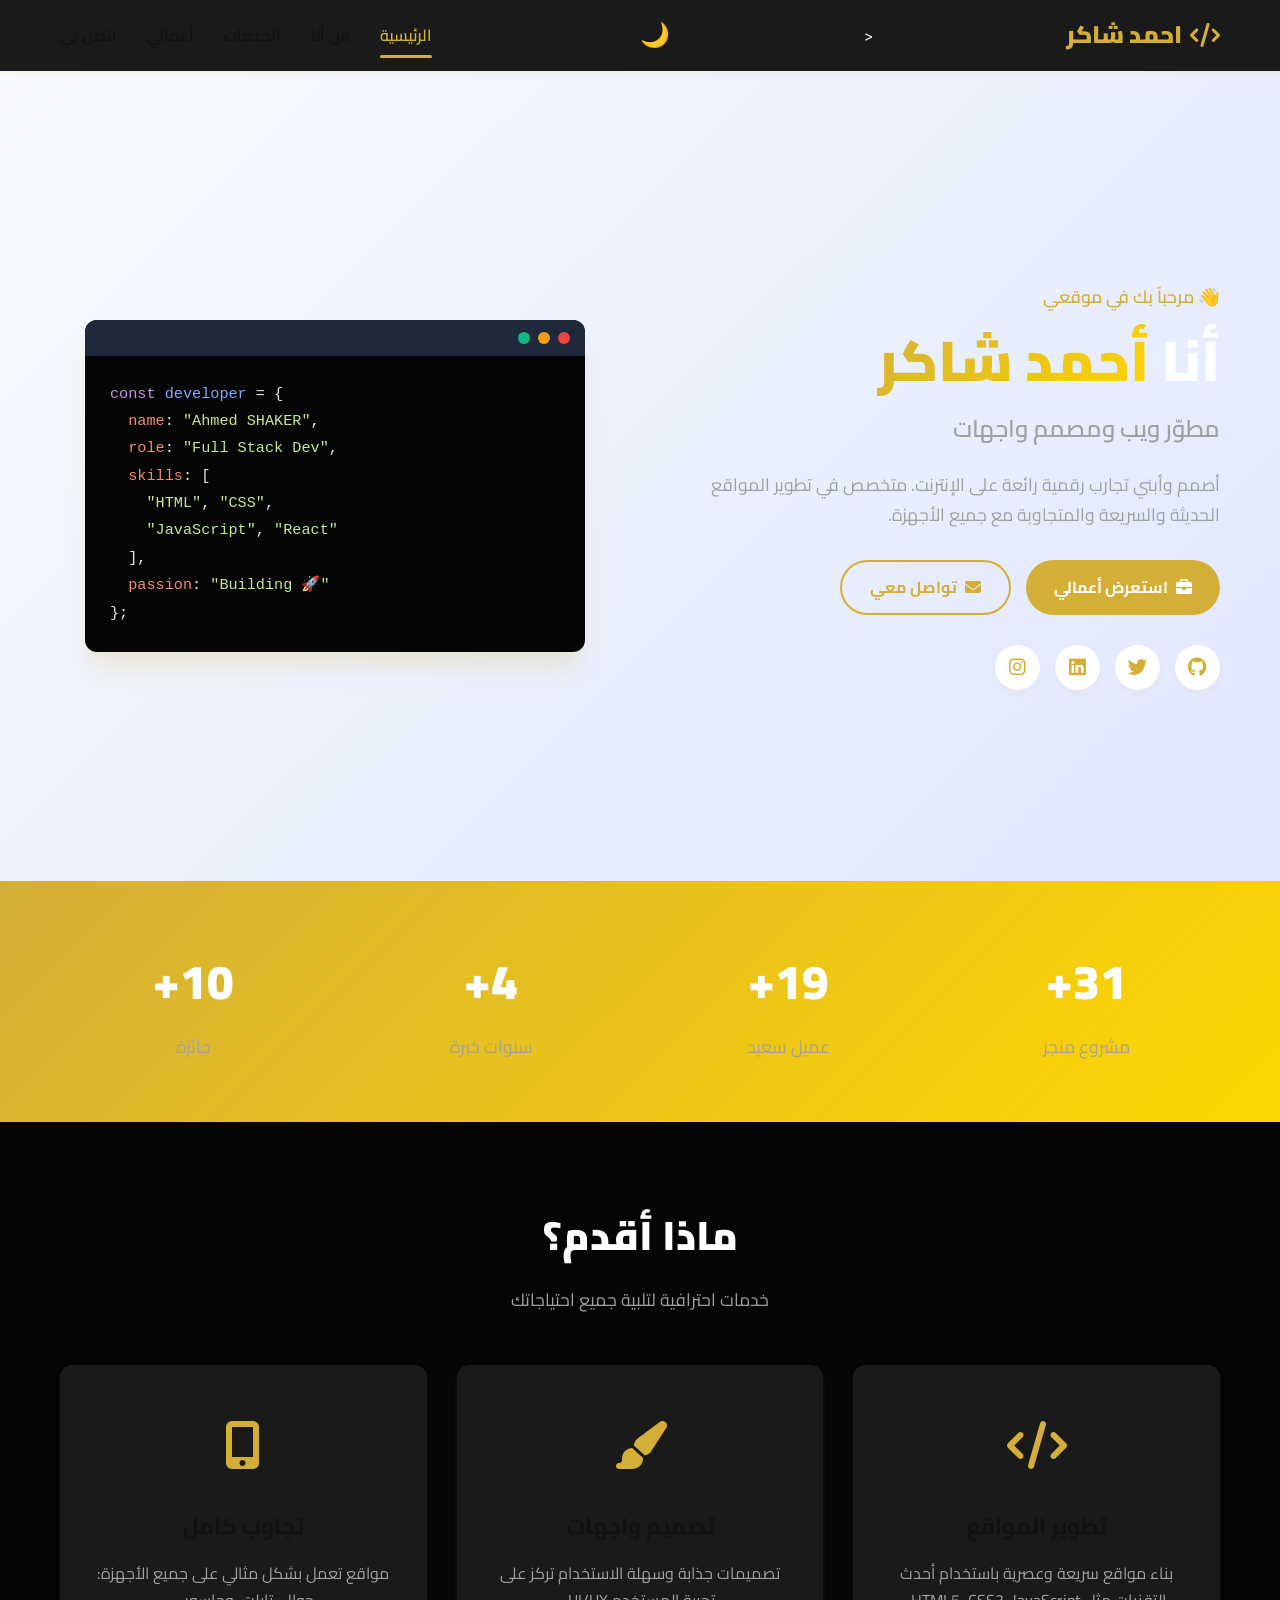
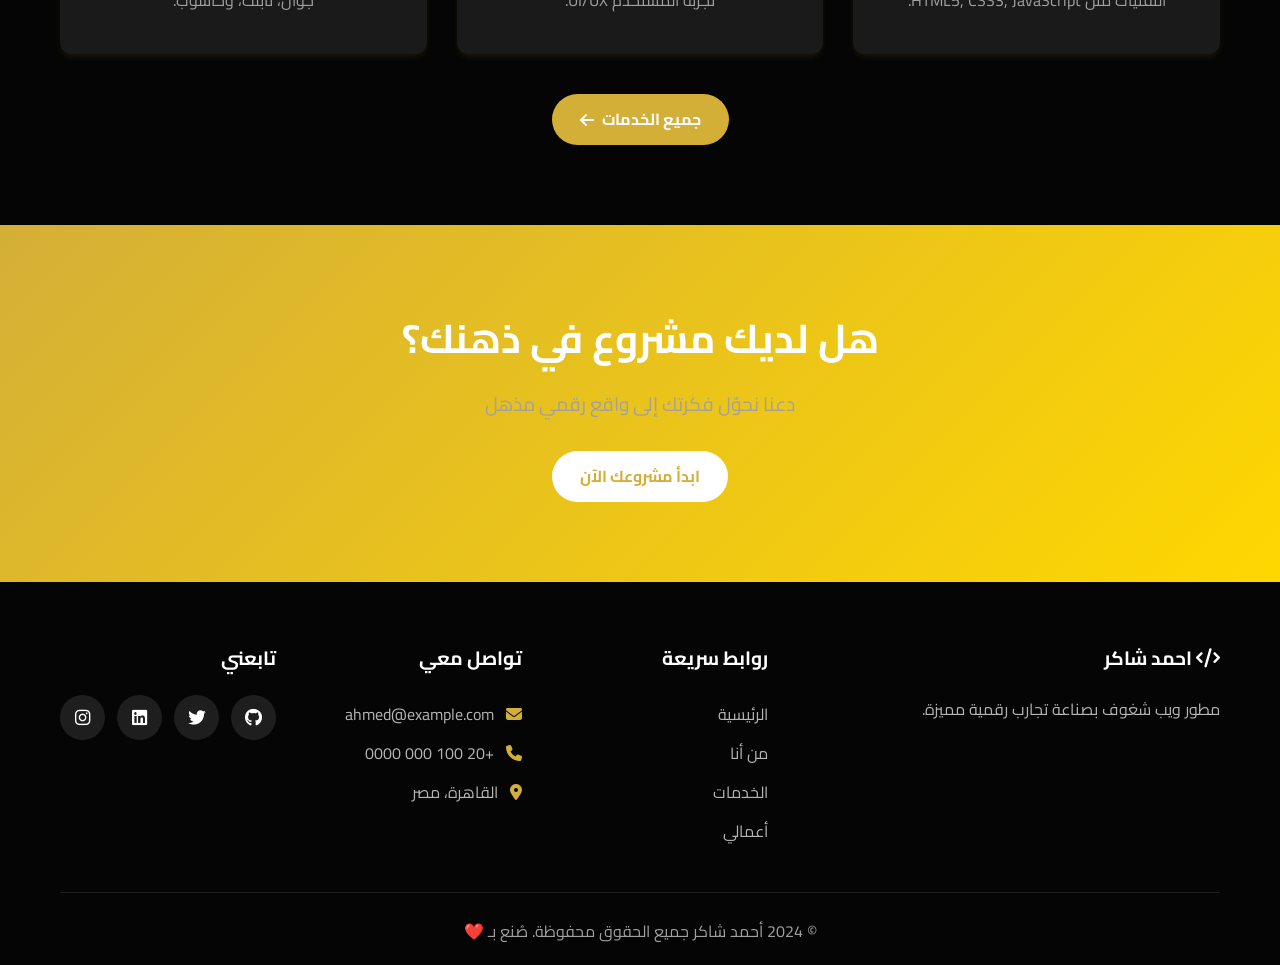
<file: index.html>
<!DOCTYPE html>
<html lang="ar" dir="rtl">
<head>
    <meta charset="UTF-8">
    <meta name="viewport" content="width=device-width, initial-scale=1.0">
    <meta name="description" content="موقع احمد شاكر - مطور ويب محترف">
    <title>أحمد شاكر| مطور ويب</title>
    <link rel="stylesheet" href="css/style.css">
    <link href="https://fonts.googleapis.com/css2?family=Cairo:wght@400;600;700;900&display=swap" rel="stylesheet">
    <link rel="stylesheet" href="https://cdnjs.cloudflare.com/ajax/libs/font-awesome/6.4.0/css/all.min.css">
</head>
<body>

    <!-- شريط التنقل -->
    <nav class="navbar">
        <div class="container">
            <a href="index.html" class="logo">
                <i class="fas fa-code"></i> احمد شاكر
            </a>
            <<button id="theme-toggle" class="theme-toggle" style="background:none; border:none; font-size:1.5rem; cursor:pointer; color:var(--primary); margin-left:15px;">
    🌙
</button>
            <ul class="nav-links">
                <li><a href="index.html" class="active">الرئيسية</a></li>
                <li><a href="about.html">من أنا</a></li>
                <li><a href="services.html">الخدمات</a></li>
                <li><a href="portfolio.html">أعمالي</a></li>
                <li><a href="contact.html">اتصل بي</a></li>
            </ul>
        </div>
    </nav>

    <!-- قسم البطل -->
    <section class="hero">
        <div class="container">
            <div class="hero-content">
                <p class="hero-greeting">👋 مرحباً بك في موقعي</p>
                <h1>أنا <span class="highlight">أحمد شاكر </span></h1>
                <h2 class="hero-subtitle">مطوّر ويب ومصمم واجهات</h2>
                <p class="hero-description">
                    أصمم وأبني تجارب رقمية رائعة على الإنترنت. 
                    متخصص في تطوير المواقع الحديثة والسريعة والمتجاوبة مع جميع الأجهزة.
                </p>
                <div class="hero-buttons">
                    <a href="portfolio.html" class="btn btn-primary">
                        <i class="fas fa-briefcase"></i> استعرض أعمالي
                    </a>
                    <a href="contact.html" class="btn btn-outline">
                        <i class="fas fa-envelope"></i> تواصل معي
                    </a>
                </div>
                <div class="hero-social">
                    <a href="#" title="GitHub"><i class="fab fa-github"></i></a>
                    <a href="#" title="Twitter"><i class="fab fa-twitter"></i></a>
                    <a href="#" title="LinkedIn"><i class="fab fa-linkedin"></i></a>
                    <a href="#" title="Instagram"><i class="fab fa-instagram"></i></a>
                </div>
            </div>
            <div class="hero-image">
                <div class="code-window">
                    <div class="window-header">
                        <span class="dot red"></span>
                        <span class="dot yellow"></span>
                        <span class="dot green"></span>
                    </div>
                    <pre class="code-content"><code><span class="keyword">const</span> <span class="variable">developer</span> = {
  <span class="property">name</span>: <span class="string">"Ahmed SHAKER"</span>,
  <span class="property">role</span>: <span class="string">"Full Stack Dev"</span>,
  <span class="property">skills</span>: [
    <span class="string">"HTML"</span>, <span class="string">"CSS"</span>,
    <span class="string">"JavaScript"</span>, <span class="string">"React"</span>
  ],
  <span class="property">passion</span>: <span class="string">"Building 🚀"</span>
};</code></pre>
                </div>
            </div>
        </div>
    </section>

    <!-- قسم الإحصائيات -->
    <section class="stats">
        <div class="container">
            <div class="stat-item">
                <h3 data-count="50">0</h3>
                <p>مشروع منجز</p>
            </div>
            <div class="stat-item">
                <h3 data-count="30">0</h3>
                <p>عميل سعيد</p>
            </div>
            <div class="stat-item">
                <h3 data-count="5">0</h3>
                <p>سنوات خبرة</p>
            </div>
            <div class="stat-item">
                <h3 data-count="15">0</h3>
                <p>جائزة</p>
            </div>
        </div>
    </section>

    <!-- قسم الخدمات المختصرة -->
    <section class="section">
        <div class="container">
            <h2 class="section-title">ماذا أقدم؟</h2>
            <p class="section-subtitle">خدمات احترافية لتلبية جميع احتياجاتك</p>
            
            <div class="grid">
                <div class="card">
                    <div class="card-icon"><i class="fas fa-code"></i></div>
                    <h3>تطوير المواقع</h3>
                    <p>بناء مواقع سريعة وعصرية باستخدام أحدث التقنيات مثل HTML5, CSS3, JavaScript.</p>
                </div>
                <div class="card">
                    <div class="card-icon"><i class="fas fa-paint-brush"></i></div>
                    <h3>تصميم واجهات</h3>
                    <p>تصميمات جذابة وسهلة الاستخدام تركز على تجربة المستخدم UI/UX.</p>
                </div>
                <div class="card">
                    <div class="card-icon"><i class="fas fa-mobile-alt"></i></div>
                    <h3>تجاوب كامل</h3>
                    <p>مواقع تعمل بشكل مثالي على جميع الأجهزة: جوال، تابلت، وحاسوب.</p>
                </div>
            </div>
            
            <div class="center">
                <a href="services.html" class="btn btn-primary">جميع الخدمات <i class="fas fa-arrow-left"></i></a>
            </div>
        </div>
    </section>

    <!-- قسم دعوة للعمل -->
    <section class="cta">
        <div class="container">
            <h2>هل لديك مشروع في ذهنك؟</h2>
            <p>دعنا نحوّل فكرتك إلى واقع رقمي مذهل</p>
            <a href="contact.html" class="btn btn-light">ابدأ مشروعك الآن</a>
        </div>
    </section>

    <!-- تذييل -->
    <footer class="footer">
        <div class="container">
            <div class="footer-grid">
                <div class="footer-col">
                    <h3><i class="fas fa-code"></i> احمد شاكر </h3>
                    <p>مطور ويب شغوف بصناعة تجارب رقمية مميزة.</p>
                </div>
                <div class="footer-col">
                    <h3>روابط سريعة</h3>
                    <ul>
                        <li><a href="index.html">الرئيسية</a></li>
                        <li><a href="about.html">من أنا</a></li>
                        <li><a href="services.html">الخدمات</a></li>
                        <li><a href="portfolio.html">أعمالي</a></li>
                    </ul>
                </div>
                <div class="footer-col">
                    <h3>تواصل معي</h3>
                    <ul>
                        <li><i class="fas fa-envelope"></i> ahmed@example.com</li>
                        <li><i class="fas fa-phone"></i> +20 100 000 0000</li>
                        <li><i class="fas fa-map-marker-alt"></i> القاهرة، مصر</li>
                    </ul>
                </div>
                <div class="footer-col">
                    <h3>تابعني</h3>
                    <div class="social-links">
                        <a href="#"><i class="fab fa-github"></i></a>
                        <a href="#"><i class="fab fa-twitter"></i></a>
                        <a href="#"><i class="fab fa-linkedin"></i></a>
                        <a href="#"><i class="fab fa-instagram"></i></a>
                    </div>
                </div>
            </div>
            <div class="footer-bottom">
                <p>© 2024 أحمد شاكر  جميع الحقوق محفوظة. صُنع بـ ❤️</p>
            </div>
        </div>
    </footer>

    <button class="back-to-top" aria-label="عودة للأعلى">
        <i class="fas fa-arrow-up"></i>
    </button>

    <script src="js/script.js"></script>
</body>
</html>
</file>
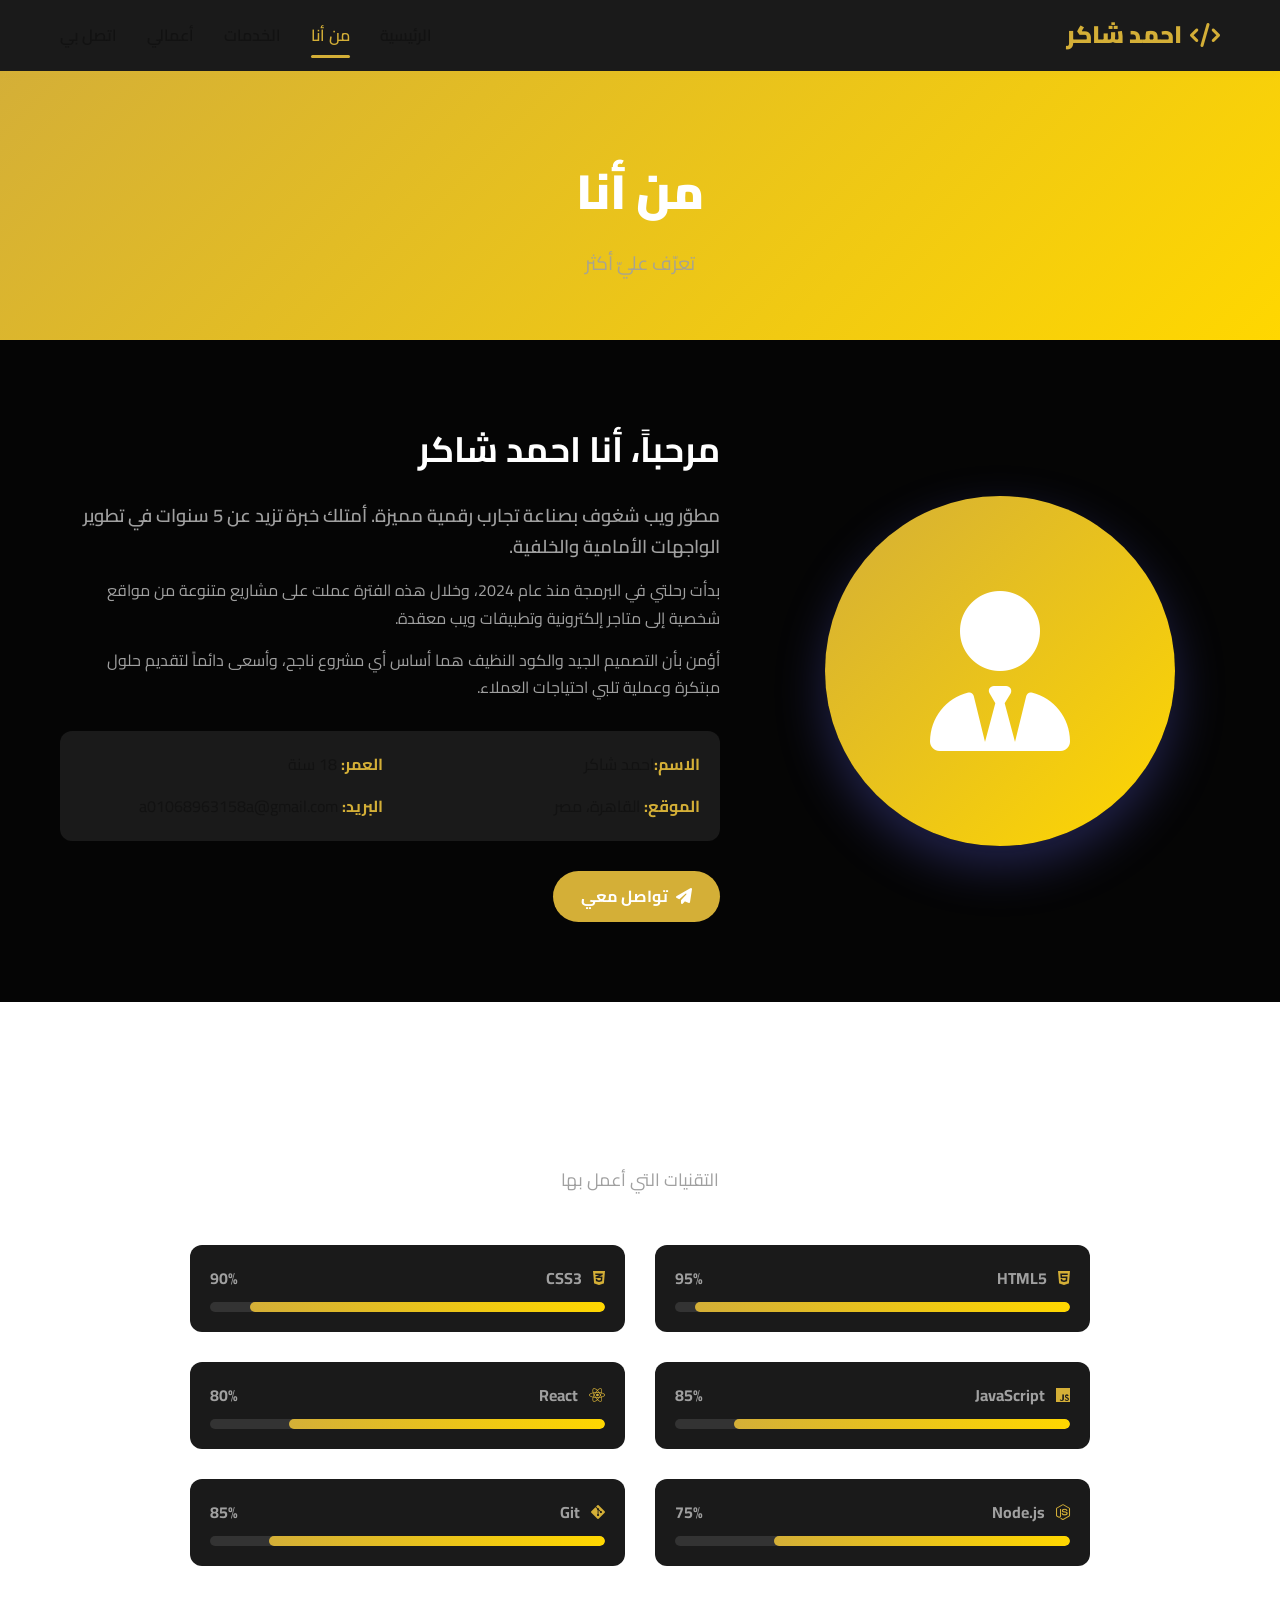
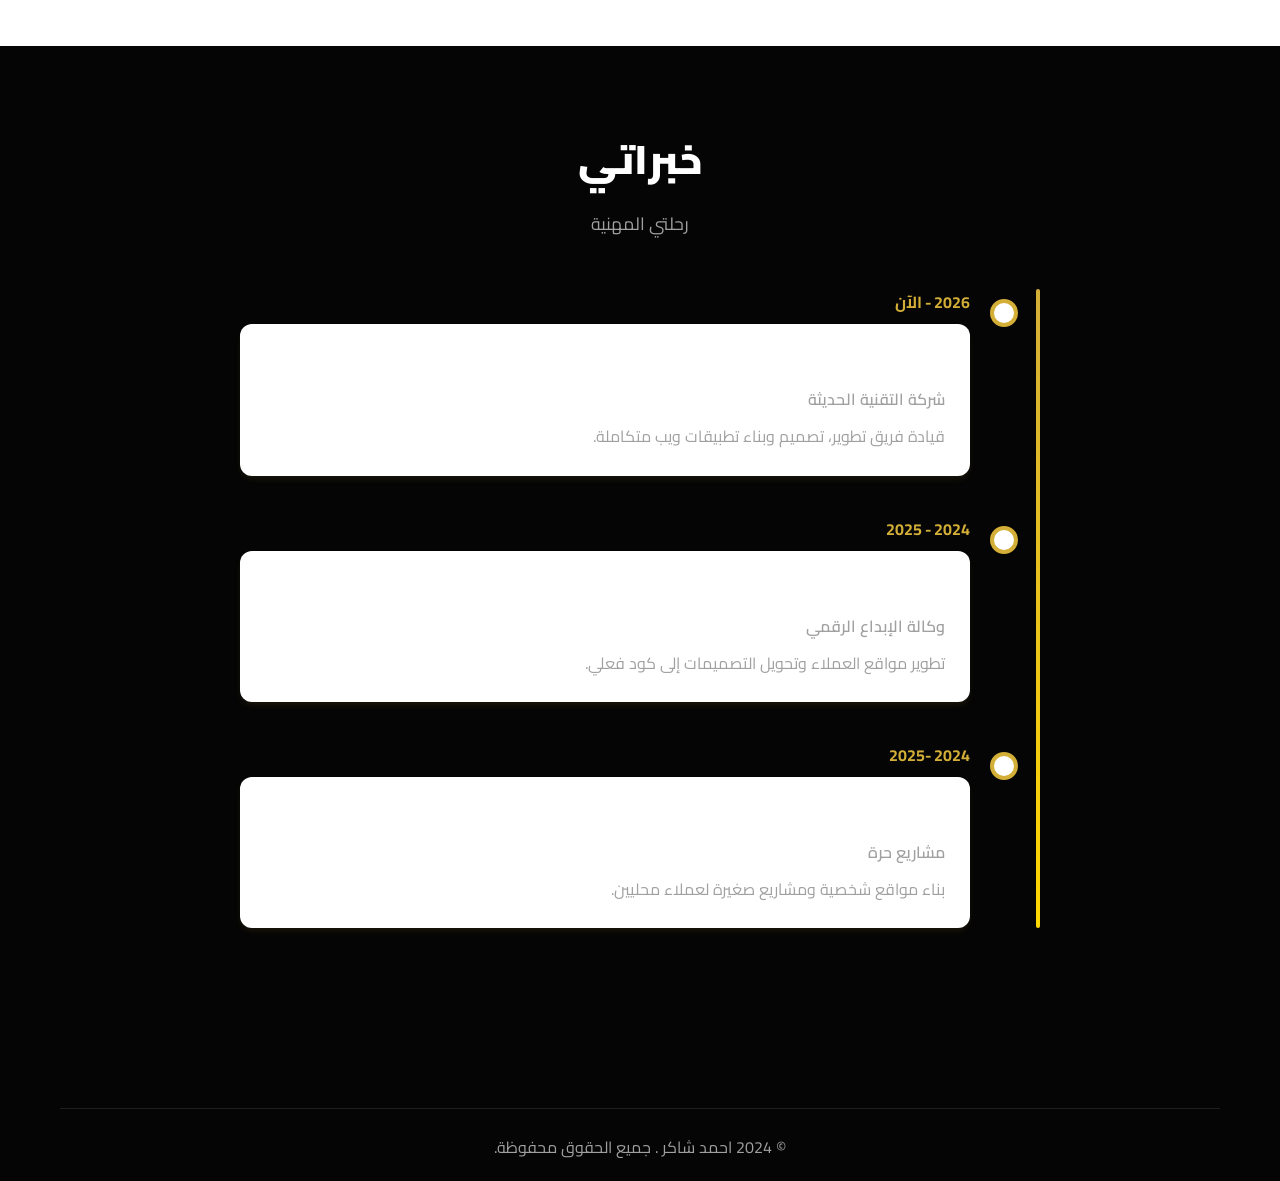
<file: about.html>
<!DOCTYPE html>
<html lang="ar" dir="rtl">
<head>
    <meta charset="UTF-8">
    <meta name="viewport" content="width=device-width, initial-scale=1.0">
    <title>من أنا | احمد شاكر </title>
    <link rel="stylesheet" href="css/style.css">
    <link href="https://fonts.googleapis.com/css2?family=Cairo:wght@400;600;700;900&display=swap" rel="stylesheet">
    <link rel="stylesheet" href="https://cdnjs.cloudflare.com/ajax/libs/font-awesome/6.4.0/css/all.min.css">
</head>
<body>

    <nav class="navbar">
        <div class="container">
            <a href="index.html" class="logo"><i class="fas fa-code"></i>احمد شاكر </a>
            <button class="menu-toggle"><i class="fas fa-bars"></i></button>
            <ul class="nav-links">
                <li><a href="index.html">الرئيسية</a></li>
                <li><a href="about.html" class="active">من أنا</a></li>
                <li><a href="services.html">الخدمات</a></li>
                <li><a href="portfolio.html">أعمالي</a></li>
                <li><a href="contact.html">اتصل بي</a></li>
            </ul>
        </div>
    </nav>

    <section class="page-header">
        <div class="container">
            <h1>من أنا</h1>
            <p>تعرّف عليّ أكثر</p>
        </div>
    </section>

    <section class="section">
        <div class="container">
            <div class="about-grid">
                <div class="about-image">
                    <div class="profile-circle">
                        <i class="fas fa-user-tie"></i>
                    </div>
                </div>
                <div class="about-text">
                    <h2>مرحباً، أنا احمد شاكر </h2>
                    <p class="lead">
                        مطوّر ويب شغوف بصناعة تجارب رقمية مميزة. أمتلك خبرة تزيد عن 5 سنوات 
                        في تطوير الواجهات الأمامية والخلفية.
                    </p>
                    <p>
                        بدأت رحلتي في البرمجة منذ عام 2024، وخلال هذه الفترة عملت على مشاريع 
                        متنوعة من مواقع شخصية إلى متاجر إلكترونية وتطبيقات ويب معقدة.
                    </p>
                    <p>
                        أؤمن بأن التصميم الجيد والكود النظيف هما أساس أي مشروع ناجح، 
                        وأسعى دائماً لتقديم حلول مبتكرة وعملية تلبي احتياجات العملاء.
                    </p>
                    
                    <div class="info-list">
                        <div class="info-item">
                            <strong>الاسم:</strong>احمد شاكر 
                        </div>
                        <div class="info-item">
                            <strong>العمر:</strong> 18 سنة
                        </div>
                        <div class="info-item">
                            <strong>الموقع:</strong> القاهرة، مصر
                        </div>
                        <div class="info-item">
                            <strong>البريد:</strong> a01068963158a@gmail.com
                        </div>
                    </div>
                    
                    <a href="contact.html" class="btn btn-primary">
                        <i class="fas fa-paper-plane"></i> تواصل معي
                    </a>
                </div>
            </div>
        </div>
    </section>

    <!-- المهارات -->
    <section class="section section-alt">
        <div class="container">
            <h2 class="section-title">مهاراتي</h2>
            <p class="section-subtitle">التقنيات التي أعمل بها</p>
            
            <div class="skills-grid">
                <div class="skill-item">
                    <div class="skill-header">
                        <span><i class="fab fa-html5"></i> HTML5</span>
                        <span>95%</span>
                    </div>
                    <div class="skill-bar"><div class="skill-progress" data-width="95"></div></div>
                </div>
                <div class="skill-item">
                    <div class="skill-header">
                        <span><i class="fab fa-css3-alt"></i> CSS3</span>
                        <span>90%</span>
                    </div>
                    <div class="skill-bar"><div class="skill-progress" data-width="90"></div></div>
                </div>
                <div class="skill-item">
                    <div class="skill-header">
                        <span><i class="fab fa-js"></i> JavaScript</span>
                        <span>85%</span>
                    </div>
                    <div class="skill-bar"><div class="skill-progress" data-width="85"></div></div>
                </div>
                <div class="skill-item">
                    <div class="skill-header">
                        <span><i class="fab fa-react"></i> React</span>
                        <span>80%</span>
                    </div>
                    <div class="skill-bar"><div class="skill-progress" data-width="80"></div></div>
                </div>
                <div class="skill-item">
                    <div class="skill-header">
                        <span><i class="fab fa-node-js"></i> Node.js</span>
                        <span>75%</span>
                    </div>
                    <div class="skill-bar"><div class="skill-progress" data-width="75"></div></div>
                </div>
                <div class="skill-item">
                    <div class="skill-header">
                        <span><i class="fab fa-git-alt"></i> Git</span>
                        <span>85%</span>
                    </div>
                    <div class="skill-bar"><div class="skill-progress" data-width="85"></div></div>
                </div>
            </div>
        </div>
    </section>

    <!-- الخبرات -->
    <section class="section">
        <div class="container">
            <h2 class="section-title">خبراتي</h2>
            <p class="section-subtitle">رحلتي المهنية</p>
            
            <div class="timeline">
                <div class="timeline-item">
                    <div class="timeline-date">2026 - الآن</div>
                    <div class="timeline-content">
                        <h3>مطور ويب أول</h3>
                        <h4>شركة التقنية الحديثة</h4>
                        <p>قيادة فريق تطوير، تصميم وبناء تطبيقات ويب متكاملة.</p>
                    </div>
                </div>
                <div class="timeline-item">
                    <div class="timeline-date">2024 - 2025</div>
                    <div class="timeline-content">
                        <h3>مطور واجهات</h3>
                        <h4>وكالة الإبداع الرقمي</h4>
                        <p>تطوير مواقع العملاء وتحويل التصميمات إلى كود فعلي.</p>
                    </div>
                </div>
                <div class="timeline-item">
                    <div class="timeline-date">2024 -2025</div>
                    <div class="timeline-content">
                        <h3>مطور مبتدئ</h3>
                        <h4>مشاريع حرة</h4>
                        <p>بناء مواقع شخصية ومشاريع صغيرة لعملاء محليين.</p>
                    </div>
                </div>
            </div>
        </div>
    </section>

    <footer class="footer">
        <div class="container">
            <div class="footer-bottom">
                <p>© 2024 احمد شاكر . جميع الحقوق محفوظة.</p>
            </div>
        </div>
    </footer>

    <button class="back-to-top"><i class="fas fa-arrow-up"></i></button>
    <script src="js/script.js"></script>
</body>
</html>
</file>
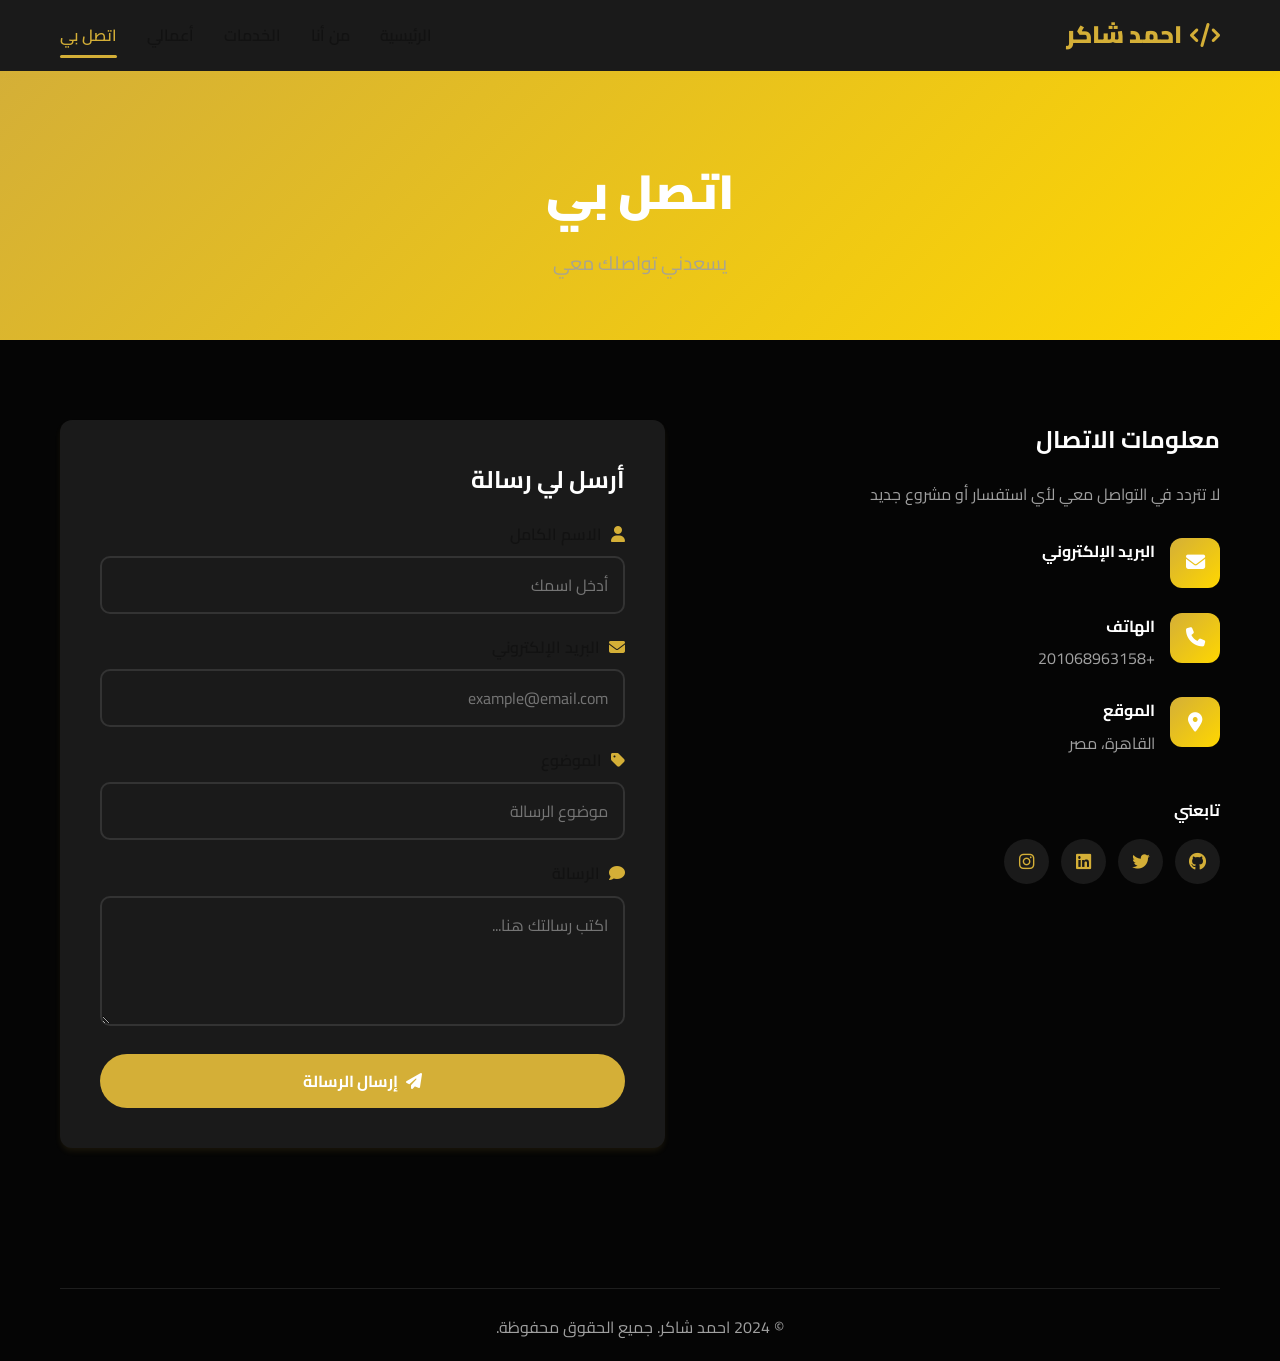
<file: contact.html>
<!DOCTYPE html>
<html lang="ar" dir="rtl">
<head>
    <meta charset="UTF-8">
    <meta name="viewport" content="width=device-width, initial-scale=1.0">
    <title>اتصل بي | احمد شاكر </title>
    <link rel="stylesheet" href="css/style.css">
    <link href="https://fonts.googleapis.com/css2?family=Cairo:wght@400;600;700;900&display=swap" rel="stylesheet">
    <link rel="stylesheet" href="https://cdnjs.cloudflare.com/ajax/libs/font-awesome/6.4.0/css/all.min.css">
</head>
<body>

    <nav class="navbar">
        <div class="container">
            <a href="index.html" class="logo"><i class="fas fa-code"></i> احمد شاكر </a>
            <button class="menu-toggle"><i class="fas fa-bars"></i></button>
            <ul class="nav-links">
                <li><a href="index.html">الرئيسية</a></li>
                <li><a href="about.html">من أنا</a></li>
                <li><a href="services.html">الخدمات</a></li>
                <li><a href="portfolio.html">أعمالي</a></li>
                <li><a href="contact.html" class="active">اتصل بي</a></li>
            </ul>
        </div>
    </nav>

    <section class="page-header">
        <div class="container">
            <h1>اتصل بي</h1>
            <p>يسعدني تواصلك معي</p>
        </div>
    </section>

    <section class="section">
        <div class="container">
            <div class="contact-grid">
                <!-- معلومات الاتصال -->
                <div class="contact-info">
                    <h2>معلومات الاتصال</h2>
                    <p>لا تتردد في التواصل معي لأي استفسار أو مشروع جديد</p>
                    
                    <div class="contact-item">
                        <div class="contact-icon"><i class="fas fa-envelope"></i></div>
                        <div>
                            <h4>البريد الإلكتروني</h4>
                            <p a01068963158a@gmail.com</p>
                        </div>
                    </div>
                    
                    <div class="contact-item">
                        <div class="contact-icon"><i class="fas fa-phone"></i></div>
                        <div>
                            <h4>الهاتف</h4>
                            <p>+201068963158</p>
                        </div>
                    </div>
                    
                    <div class="contact-item">
                        <div class="contact-icon"><i class="fas fa-map-marker-alt"></i></div>
                        <div>
                            <h4>الموقع</h4>
                            <p>القاهرة، مصر</p>
                        </div>
                    </div>
                    
                    <div class="contact-social">
                        <h4>تابعني</h4>
                        <div class="social-links">
                            <a href="#"><i class="fab fa-github"></i></a>
                            <a href="#"><i class="fab fa-twitter"></i></a>
                            <a href="#"><i class="fab fa-linkedin"></i></a>
                            <a href="#"><i class="fab fa-instagram"></i></a>
                        </div>
                    </div>
                </div>

                <!-- نموذج الاتصال -->
                <div class="contact-form-wrapper">
                    <h2>أرسل لي رسالة</h2>
                    <form class="contact-form" action="https://formspree.io/f/YOUR_FORM_ID" method="POST">
                        <div class="form-group">
                            <label for="name"><i class="fas fa-user"></i> الاسم الكامل</label>
                            <input type="text" id="name" name="name" required placeholder="أدخل اسمك">
                        </div>
                        
                        <div class="form-group">
                            <label for="email"><i class="fas fa-envelope"></i> البريد الإلكتروني</label>
                            <input type="email" id="email" name="email" required placeholder="example@email.com">
                        </div>
                        
                        <div class="form-group">
                            <label for="subject"><i class="fas fa-tag"></i> الموضوع</label>
                            <input type="text" id="subject" name="subject" required placeholder="موضوع الرسالة">
                        </div>
                        
                        <div class="form-group">
                            <label for="message"><i class="fas fa-comment"></i> الرسالة</label>
                            <textarea id="message" name="message" required placeholder="اكتب رسالتك هنا..."></textarea>
                        </div>
                        
                        <button type="submit" class="btn btn-primary btn-block">
                            <i class="fas fa-paper-plane"></i> إرسال الرسالة
                        </button>
                    </form>
                </div>
            </div>
        </div>
    </section>

    <footer class="footer">
        <div class="container">
            <div class="footer-bottom">
                <p>© 2024 احمد شاكر.  جميع الحقوق محفوظة.</p>
            </div>
        </div>
    </footer>

    <button class="back-to-top"><i class="fas fa-arrow-up"></i></button>
    <script src="js/script.js"></script>
</body>
</html>
</file>
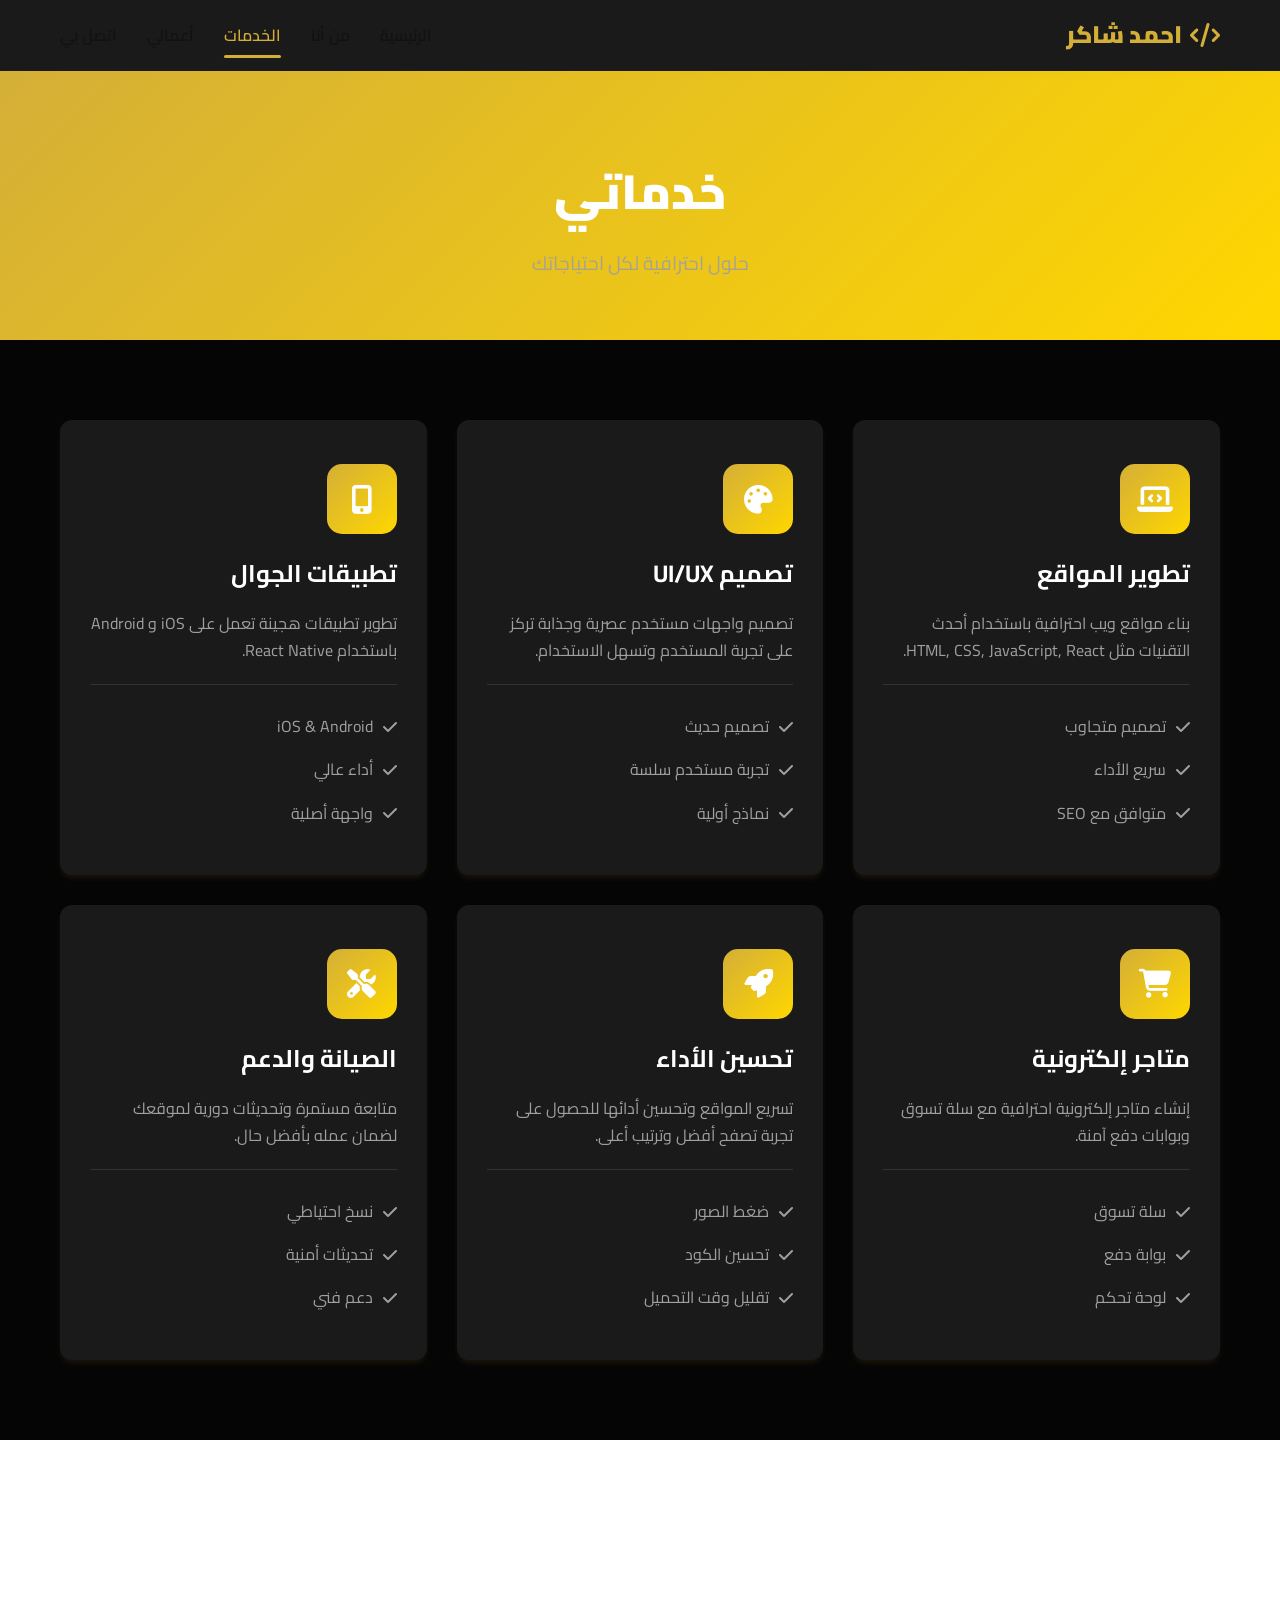
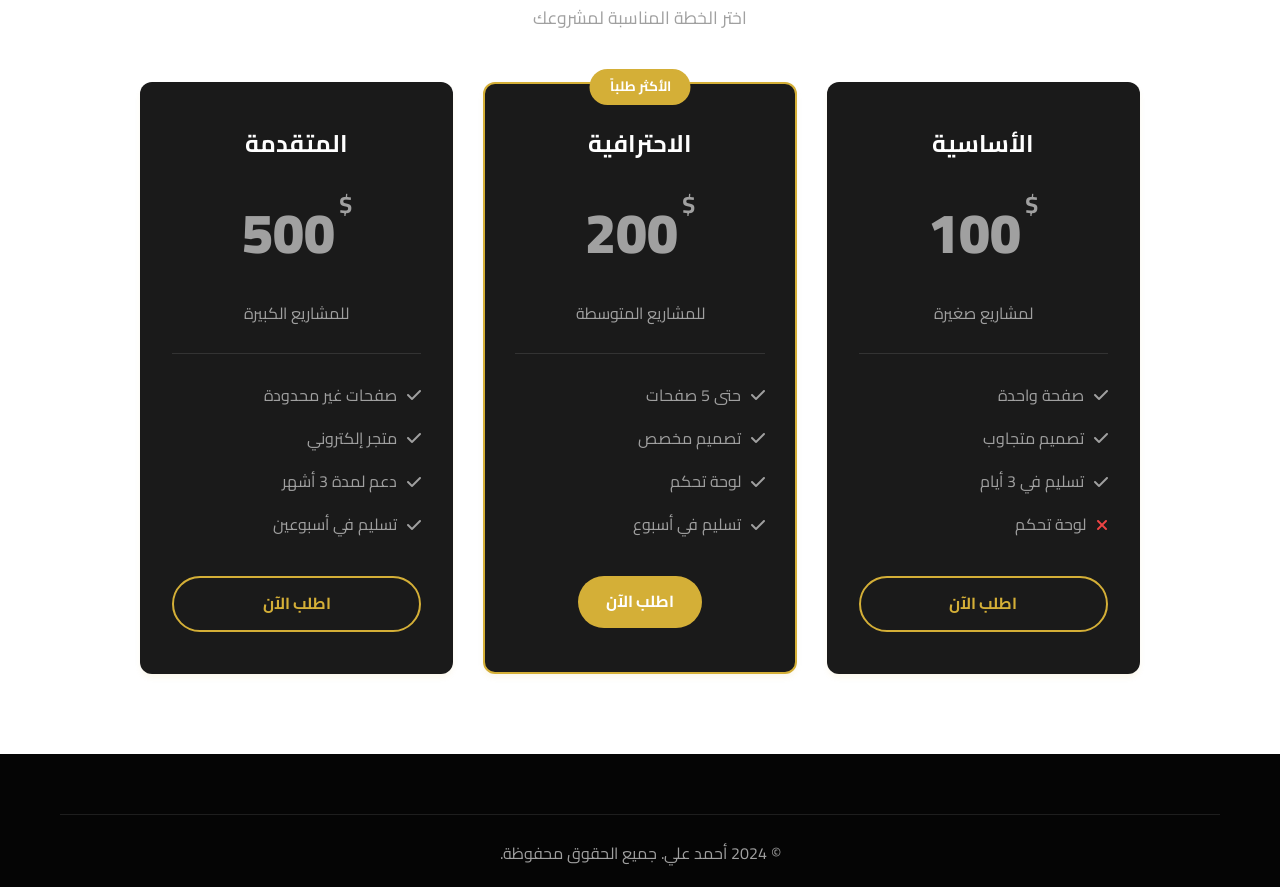
<file: services.html>
<!DOCTYPE html>
<html lang="ar" dir="rtl">
<head>
    <meta charset="UTF-8">
    <meta name="viewport" content="width=device-width, initial-scale=1.0">
    <title>الخدمات | احمد شاكر </title>
    <link rel="stylesheet" href="css/style.css">
    <link href="https://fonts.googleapis.com/css2?family=Cairo:wght@400;600;700;900&display=swap" rel="stylesheet">
    <link rel="stylesheet" href="https://cdnjs.cloudflare.com/ajax/libs/font-awesome/6.4.0/css/all.min.css">
</head>
<body>

    <nav class="navbar">
        <div class="container">
            <a href="index.html" class="logo"><i class="fas fa-code"></i> احمد شاكر </a>
            <button class="menu-toggle"><i class="fas fa-bars"></i></button>
            <ul class="nav-links">
                <li><a href="index.html">الرئيسية</a></li>
                <li><a href="about.html">من أنا</a></li>
                <li><a href="services.html" class="active">الخدمات</a></li>
                <li><a href="portfolio.html">أعمالي</a></li>
                <li><a href="contact.html">اتصل بي</a></li>
            </ul>
        </div>
    </nav>

    <section class="page-header">
        <div class="container">
            <h1>خدماتي</h1>
            <p>حلول احترافية لكل احتياجاتك</p>
        </div>
    </section>

    <section class="section">
        <div class="container">
            <div class="services-grid">
                <div class="service-card">
                    <div class="service-icon"><i class="fas fa-laptop-code"></i></div>
                    <h3>تطوير المواقع</h3>
                    <p>بناء مواقع ويب احترافية باستخدام أحدث التقنيات مثل HTML, CSS, JavaScript, React.</p>
                    <ul class="service-features">
                        <li><i class="fas fa-check"></i> تصميم متجاوب</li>
                        <li><i class="fas fa-check"></i> سريع الأداء</li>
                        <li><i class="fas fa-check"></i> متوافق مع SEO</li>
                    </ul>
                </div>
                
                <div class="service-card">
                    <div class="service-icon"><i class="fas fa-palette"></i></div>
                    <h3>تصميم UI/UX</h3>
                    <p>تصميم واجهات مستخدم عصرية وجذابة تركز على تجربة المستخدم وتسهل الاستخدام.</p>
                    <ul class="service-features">
                        <li><i class="fas fa-check"></i> تصميم حديث</li>
                        <li><i class="fas fa-check"></i> تجربة مستخدم سلسة</li>
                        <li><i class="fas fa-check"></i> نماذج أولية</li>
                    </ul>
                </div>
                
                <div class="service-card">
                    <div class="service-icon"><i class="fas fa-mobile-alt"></i></div>
                    <h3>تطبيقات الجوال</h3>
                    <p>تطوير تطبيقات هجينة تعمل على iOS و Android باستخدام React Native.</p>
                    <ul class="service-features">
                        <li><i class="fas fa-check"></i> iOS & Android</li>
                        <li><i class="fas fa-check"></i> أداء عالي</li>
                        <li><i class="fas fa-check"></i> واجهة أصلية</li>
                    </ul>
                </div>
                
                <div class="service-card">
                    <div class="service-icon"><i class="fas fa-shopping-cart"></i></div>
                    <h3>متاجر إلكترونية</h3>
                    <p>إنشاء متاجر إلكترونية احترافية مع سلة تسوق وبوابات دفع آمنة.</p>
                    <ul class="service-features">
                        <li><i class="fas fa-check"></i> سلة تسوق</li>
                        <li><i class="fas fa-check"></i> بوابة دفع</li>
                        <li><i class="fas fa-check"></i> لوحة تحكم</li>
                    </ul>
                </div>
                
                <div class="service-card">
                    <div class="service-icon"><i class="fas fa-rocket"></i></div>
                    <h3>تحسين الأداء</h3>
                    <p>تسريع المواقع وتحسين أدائها للحصول على تجربة تصفح أفضل وترتيب أعلى.</p>
                    <ul class="service-features">
                        <li><i class="fas fa-check"></i> ضغط الصور</li>
                        <li><i class="fas fa-check"></i> تحسين الكود</li>
                        <li><i class="fas fa-check"></i> تقليل وقت التحميل</li>
                    </ul>
                </div>
                
                <div class="service-card">
                    <div class="service-icon"><i class="fas fa-tools"></i></div>
                    <h3>الصيانة والدعم</h3>
                    <p>متابعة مستمرة وتحديثات دورية لموقعك لضمان عمله بأفضل حال.</p>
                    <ul class="service-features">
                        <li><i class="fas fa-check"></i> نسخ احتياطي</li>
                        <li><i class="fas fa-check"></i> تحديثات أمنية</li>
                        <li><i class="fas fa-check"></i> دعم فني</li>
                    </ul>
                </div>
            </div>
        </div>
    </section>

    <!-- الأسعار -->
    <section class="section section-alt">
        <div class="container">
            <h2 class="section-title">خطط الأسعار</h2>
            <p class="section-subtitle">اختر الخطة المناسبة لمشروعك</p>
            
            <div class="pricing-grid">
                <div class="pricing-card">
                    <h3>الأساسية</h3>
                    <div class="price">
                        <span class="currency">$</span>
                        <span class="amount">100</span>
                    </div>
                    <p class="price-desc">لمشاريع صغيرة</p>
                    <ul>
                        <li><i class="fas fa-check"></i> صفحة واحدة</li>
                        <li><i class="fas fa-check"></i> تصميم متجاوب</li>
                        <li><i class="fas fa-check"></i> تسليم في 3 أيام</li>
                        <li><i class="fas fa-times"></i> لوحة تحكم</li>
                    </ul>
                    <a href="contact.html" class="btn btn-outline-primary">اطلب الآن</a>
                </div>
                
                <div class="pricing-card featured">
                    <div class="badge">الأكثر طلباً</div>
                    <h3>الاحترافية</h3>
                    <div class="price">
                        <span class="currency">$</span>
                        <span class="amount">200</span>
                    </div>
                    <p class="price-desc">للمشاريع المتوسطة</p>
                    <ul>
                        <li><i class="fas fa-check"></i> حتى 5 صفحات</li>
                        <li><i class="fas fa-check"></i> تصميم مخصص</li>
                        <li><i class="fas fa-check"></i> لوحة تحكم</li>
                        <li><i class="fas fa-check"></i> تسليم في أسبوع</li>
                    </ul>
                    <a href="contact.html" class="btn btn-primary">اطلب الآن</a>
                </div>
                
                <div class="pricing-card">
                    <h3>المتقدمة</h3>
                    <div class="price">
                        <span class="currency">$</span>
                        <span class="amount">500</span>
                    </div>
                    <p class="price-desc">للمشاريع الكبيرة</p>
                    <ul>
                        <li><i class="fas fa-check"></i> صفحات غير محدودة</li>
                        <li><i class="fas fa-check"></i> متجر إلكتروني</li>
                        <li><i class="fas fa-check"></i> دعم لمدة 3 أشهر</li>
                        <li><i class="fas fa-check"></i> تسليم في أسبوعين</li>
                    </ul>
                    <a href="contact.html" class="btn btn-outline-primary">اطلب الآن</a>
                </div>
            </div>
        </div>
    </section>

    <footer class="footer">
        <div class="container">
            <div class="footer-bottom">
                <p>© 2024 أحمد علي. جميع الحقوق محفوظة.</p>
            </div>
        </div>
    </footer>

    <button class="back-to-top"><i class="fas fa-arrow-up"></i></button>
    <script src="js/script.js"></script>
</body>
</html>
</file>
<file: css/style.css>
/* ============================================
   المتغيرات العامة
============================================ */
/* الوضع الداكن (الافتراضي - أسود وذهبي) */
:root {
    --primary: #d4af37;
    --primary-dark: #b8860b;
    --secondary: #ffd700;
    --dark: #121212;
    --darker: #050505;
    --light: #1a1a1a;
    --gray: #a0a0a0;
    --gray-light: #333333;
    --white: #ffffff;
    --bg-color: #050505;         /* خلفية الموقع */
    --card-bg: #1a1a1a;          /* خلفية الكروت */
    --text-color: #ffffff;       /* لون النص */
    --text-muted: #a0a0a0;       /* لون النص الثانوي */
    --shadow: 0 4px 6px -1px rgba(212, 175, 55, 0.1);
    --shadow-lg: 0 20px 25px -5px rgba(212, 175, 55, 0.2);
    --radius: 12px;
    --transition: all 0.3s ease;
}

/* الوضع الفاتح (Light Mode) */
body.light-mode {
    --bg-color: #f8fafc;
    --card-bg: #ffffff;
    --text-color: #1e293b;
    --text-muted: #64748b;
    --shadow: 0 4px 6px -1px rgba(0, 0, 0, 0.1);
    --shadow-lg: 0 20px 25px -5px rgba(0, 0, 0, 0.1);
}

/* تحديث الخلفيات والنصوص عشان تتجاوب مع المتغيرات */
body {
    background-color: var(--bg-color) !important;
    color: var(--text-color) !important;
}
.card, .navbar, .service-card, .pricing-card, .portfolio-item, .contact-form-wrapper {
    background-color: var(--card-bg) !important;
    color: var(--text-color);
}
h1, h2, h3, h4, h5, h6 {
    color: var(--text-color);
}
p, span, li, a {
    color: var(--text-muted);


}

/* ============================================
   إعادة تعيين
============================================ */
* {
    margin: 0;
    padding: 0;
    box-sizing: border-box;
}

html {
    scroll-behavior: smooth;
}

body {
    font-family: 'Cairo', 'Segoe UI', Tahoma, sans-serif;
    line-height: 1.7;
    color: var(--dark);
    background: var(--light);
    overflow-x: hidden;
}

img {
    max-width: 100%;
    display: block;
}

a {
    text-decoration: none;
    color: inherit;
}

ul {
    list-style: none;
}

/* ============================================
   الحاوية
============================================ */
.container {
    max-width: 1200px;
    margin: 0 auto;
    padding: 0 20px;
}

/* ============================================
   شريط التنقل
============================================ */
.navbar {
    background: var(--white);
    box-shadow: var(--shadow);
    position: sticky;
    top: 0;
    z-index: 1000;
    padding: 15px 0;
}

.navbar .container {
    display: flex;
    justify-content: space-between;
    align-items: center;
}

.logo {
    font-size: 1.5rem;
    font-weight: 900;
    color: var(--primary);
    display: flex;
    align-items: center;
    gap: 8px;
}

.nav-links {
    display: flex;
    gap: 30px;
    align-items: center;
}

.nav-links a {
    font-weight: 600;
    color: var(--dark);
    padding: 8px 0;
    position: relative;
    transition: var(--transition);
}

.nav-links a::after {
    content: '';
    position: absolute;
    bottom: 0;
    right: 0;
    width: 0;
    height: 3px;
    background: var(--primary);
    border-radius: 2px;
    transition: width 0.3s ease;
}

.nav-links a:hover,
.nav-links a.active {
    color: var(--primary);
}

.nav-links a:hover::after,
.nav-links a.active::after {
    width: 100%;
}

.menu-toggle {
    display: none;
    background: none;
    border: none;
    font-size: 1.5rem;
    color: var(--dark);
    cursor: pointer;
    padding: 5px;
}

/* ============================================
   قسم البطل
============================================ */
.hero {
    padding: 100px 0 80px;
    background: linear-gradient(135deg, #f8fafc 0%, #e0e7ff 100%);
    min-height: 90vh;
    display: flex;
    align-items: center;
}

.hero .container {
    display: grid;
    grid-template-columns: 1fr 1fr;
    gap: 60px;
    align-items: center;
}

.hero-greeting {
    color: var(--primary);
    font-weight: 600;
    margin-bottom: 15px;
    font-size: 1.1rem;
    animation: fadeInUp 0.8s ease;
}

.hero h1 {
    font-size: 3.5rem;
    font-weight: 900;
    margin-bottom: 15px;
    line-height: 1.2;
    animation: fadeInUp 0.8s ease 0.1s backwards;
}

.highlight {
    background: linear-gradient(135deg, var(--primary), var(--secondary));
    -webkit-background-clip: text;
    -webkit-text-fill-color: transparent;
    background-clip: text;
}

.hero-subtitle {
    font-size: 1.5rem;
    color: var(--gray);
    margin-bottom: 20px;
    font-weight: 600;
    animation: fadeInUp 0.8s ease 0.2s backwards;
}

.hero-description {
    font-size: 1.1rem;
    color: var(--gray);
    margin-bottom: 30px;
    animation: fadeInUp 0.8s ease 0.3s backwards;
}

.hero-buttons {
    display: flex;
    gap: 15px;
    margin-bottom: 30px;
    flex-wrap: wrap;
    animation: fadeInUp 0.8s ease 0.4s backwards;
}

.hero-social {
    display: flex;
    gap: 15px;
    animation: fadeInUp 0.8s ease 0.5s backwards;
}

.hero-social a {
    width: 45px;
    height: 45px;
    border-radius: 50%;
    background: var(--white);
    display: flex;
    align-items: center;
    justify-content: center;
    font-size: 1.2rem;
    color: var(--primary);
    box-shadow: var(--shadow);
    transition: var(--transition);
}

.hero-social a:hover {
    background: var(--primary);
    color: var(--white);
    transform: translateY(-5px);
}

/* نافذة الكود */
.hero-image {
    display: flex;
    justify-content: center;
    animation: fadeInUp 0.8s ease 0.5s backwards;
}

.code-window {
    background: var(--darker);
    border-radius: var(--radius);
    overflow: hidden;
    box-shadow: var(--shadow-lg);
    width: 100%;
    max-width: 500px;
    animation: float 4s ease-in-out infinite;
}

.window-header {
    background: #1e293b;
    padding: 12px 15px;
    display: flex;
    gap: 8px;
}

.dot {
    width: 12px;
    height: 12px;
    border-radius: 50%;
}

.dot.red { background: #ef4444; }
.dot.yellow { background: #f59e0b; }
.dot.green { background: #10b981; }

.code-content {
    padding: 25px;
    font-family: 'Courier New', monospace;
    font-size: 0.95rem;
    line-height: 1.8;
    color: #e2e8f0;
    overflow-x: auto;
    direction: ltr;
    text-align: left;
}

.code-content .keyword { color: #c792ea; }
.code-content .variable { color: #82aaff; }
.code-content .property { color: #f78c6c; }
.code-content .string { color: #c3e88d; }

/* ============================================
   الإحصائيات
============================================ */
.stats {
    background: linear-gradient(135deg, var(--primary), var(--secondary));
    padding: 60px 0;
    color: var(--white);
}

.stats .container {
    display: grid;
    grid-template-columns: repeat(4, 1fr);
    gap: 30px;
    text-align: center;
}

.stat-item h3 {
    font-size: 3rem;
    font-weight: 900;
    margin-bottom: 10px;
}

.stat-item p {
    font-size: 1.1rem;
    opacity: 0.9;
}

/* ============================================
   الأقسام
============================================ */
.section {
    padding: 80px 0;
}

.section-alt {
    background: var(--white);
}

.page-header {
    background: linear-gradient(135deg, var(--primary), var(--secondary));
    color: var(--white);
    padding: 80px 0 60px;
    text-align: center;
}

.page-header h1 {
    font-size: 3rem;
    font-weight: 900;
    margin-bottom: 15px;
}

.page-header p {
    font-size: 1.2rem;
    opacity: 0.9;
}

.section-title {
    text-align: center;
    font-size: 2.5rem;
    font-weight: 900;
    margin-bottom: 15px;
}

.section-subtitle {
    text-align: center;
    color: var(--gray);
    font-size: 1.1rem;
    margin-bottom: 50px;
}

.center {
    text-align: center;
    margin-top: 40px;
}

/* ============================================
   الأزرار
============================================ */
.btn {
    display: inline-flex;
    align-items: center;
    gap: 8px;
    padding: 12px 28px;
    border-radius: 50px;
    font-weight: 700;
    font-size: 1rem;
    cursor: pointer;
    border: none;
    transition: var(--transition);
    font-family: inherit;
}

.btn-primary {
    background: var(--primary);
    color: var(--white);
}

.btn-primary:hover {
    background: var(--primary-dark);
    transform: translateY(-3px);
    box-shadow: 0 10px 25px rgba(99, 102, 241, 0.3);
}

.btn-outline {
    background: transparent;
    color: var(--primary);
    border: 2px solid var(--primary);
}

.btn-outline:hover {
    background: var(--primary);
    color: var(--white);
    transform: translateY(-3px);
}

.btn-outline-primary {
    background: transparent;
    color: var(--primary);
    border: 2px solid var(--primary);
    width: 100%;
    justify-content: center;
}

.btn-outline-primary:hover {
    background: var(--primary);
    color: var(--white);
}

.btn-light {
    background: var(--white);
    color: var(--primary);
}

.btn-light:hover {
    transform: translateY(-3px);
    box-shadow: var(--shadow-lg);
}

.btn-block {
    width: 100%;
    justify-content: center;
}

/* ============================================
   البطاقات
============================================ */
.grid {
    display: grid;
    grid-template-columns: repeat(auto-fit, minmax(280px, 1fr));
    gap: 30px;
}

.card {
    background: var(--white);
    padding: 40px 30px;
    border-radius: var(--radius);
    box-shadow: var(--shadow);
    text-align: center;
    transition: var(--transition);
}

.card:hover {
    transform: translateY(-10px);
    box-shadow: 0 20px 40px rgba(99, 102, 241, 0.15);
}

.card-icon {
    font-size: 3rem;
    color: var(--primary);
    margin-bottom: 20px;
}

.card h3 {
    font-size: 1.4rem;
    margin-bottom: 15px;
    color: var(--dark);
}

.card p {
    color: var(--gray);
}

/* ============================================
   قسم من أنا
============================================ */
.about-grid {
    display: grid;
    grid-template-columns: 1fr 1.5fr;
    gap: 60px;
    align-items: center;
}

.about-image {
    display: flex;
    justify-content: center;
}

.profile-circle {
    width: 350px;
    height: 350px;
    border-radius: 50%;
    background: linear-gradient(135deg, var(--primary), var(--secondary));
    display: flex;
    align-items: center;
    justify-content: center;
    font-size: 10rem;
    color: var(--white);
    box-shadow: 0 20px 50px rgba(99, 102, 241, 0.3);
}

.about-text h2 {
    font-size: 2.2rem;
    margin-bottom: 20px;
}

.lead {
    font-size: 1.15rem;
    color: var(--primary);
    font-weight: 600;
    margin-bottom: 20px;
}

.about-text p {
    color: var(--gray);
    margin-bottom: 15px;
}

.info-list {
    display: grid;
    grid-template-columns: 1fr 1fr;
    gap: 15px;
    margin: 30px 0;
    padding: 20px;
    background: var(--light);
    border-radius: var(--radius);
}

.info-item {
    color: var(--dark);
}

.info-item strong {
    color: var(--primary);
}

/* ============================================
   المهارات
============================================ */
.skills-grid {
    display: grid;
    grid-template-columns: 1fr 1fr;
    gap: 30px;
    max-width: 900px;
    margin: 0 auto;
}

.skill-item {
    background: var(--light);
    padding: 20px;
    border-radius: var(--radius);
}

.skill-header {
    display: flex;
    justify-content: space-between;
    margin-bottom: 10px;
    font-weight: 700;
    color: var(--dark);
}

.skill-header i {
    color: var(--primary);
    margin-left: 8px;
}

.skill-bar {
    height: 10px;
    background: var(--gray-light);
    border-radius: 10px;
    overflow: hidden;
}

.skill-progress {
    height: 100%;
    background: linear-gradient(90deg, var(--primary), var(--secondary));
    width: 0;
    border-radius: 10px;
    transition: width 1.5s ease;
}

/* ============================================
   الخط الزمني
============================================ */
.timeline {
    max-width: 800px;
    margin: 0 auto;
    position: relative;
    padding-right: 30px;
}

.timeline::before {
    content: '';
    position: absolute;
    right: 0;
    top: 0;
    bottom: 0;
    width: 4px;
    background: linear-gradient(180deg, var(--primary), var(--secondary));
    border-radius: 2px;
}

.timeline-item {
    position: relative;
    margin-bottom: 40px;
    padding-right: 40px;
}

.timeline-item::before {
    content: '';
    position: absolute;
    right: -8px;
    top: 10px;
    width: 20px;
    height: 20px;
    border-radius: 50%;
    background: var(--white);
    border: 4px solid var(--primary);
}

.timeline-date {
    color: var(--primary);
    font-weight: 700;
    margin-bottom: 8px;
}

.timeline-content {
    background: var(--white);
    padding: 25px;
    border-radius: var(--radius);
    box-shadow: var(--shadow);
}

.timeline-content h3 {
    margin-bottom: 5px;
}

.timeline-content h4 {
    color: var(--gray);
    font-weight: 600;
    margin-bottom: 10px;
}

.timeline-content p {
    color: var(--gray);
}

/* ============================================
   الخدمات
============================================ */
.services-grid {
    display: grid;
    grid-template-columns: repeat(auto-fit, minmax(320px, 1fr));
    gap: 30px;
}

.service-card {
    background: var(--white);
    padding: 40px 30px;
    border-radius: var(--radius);
    box-shadow: var(--shadow);
    transition: var(--transition);
    border-top: 4px solid transparent;
}

.service-card:hover {
    transform: translateY(-10px);
    box-shadow: var(--shadow-lg);
    border-top-color: var(--primary);
}

.service-icon {
    width: 70px;
    height: 70px;
    background: linear-gradient(135deg, var(--primary), var(--secondary));
    border-radius: 15px;
    display: flex;
    align-items: center;
    justify-content: center;
    font-size: 1.8rem;
    color: var(--white);
    margin-bottom: 20px;
}

.service-card h3 {
    font-size: 1.5rem;
    margin-bottom: 15px;
}

.service-card > p {
    color: var(--gray);
    margin-bottom: 20px;
}

.service-features {
    padding-top: 20px;
    border-top: 1px solid var(--gray-light);
}

.service-features li {
    padding: 8px 0;
    color: var(--gray);
    display: flex;
    align-items: center;
    gap: 10px;
}

.service-features i {
    color: var(--success);
}

/* ============================================
   الأسعار
============================================ */
.pricing-grid {
    display: grid;
    grid-template-columns: repeat(auto-fit, minmax(280px, 1fr));
    gap: 30px;
    max-width: 1000px;
    margin: 0 auto;
}

.pricing-card {
    background: var(--white);
    padding: 40px 30px;
    border-radius: var(--radius);
    box-shadow: var(--shadow);
    text-align: center;
    position: relative;
    transition: var(--transition);
    border: 2px solid transparent;
}

.pricing-card:hover {
    transform: translateY(-10px);
    box-shadow: var(--shadow-lg);
}

.pricing-card.featured {
    border-color: var(--primary);
    transform: scale(1.05);
}

.badge {
    position: absolute;
    top: -15px;
    left: 50%;
    transform: translateX(-50%);
    background: var(--primary);
    color: var(--white);
    padding: 6px 20px;
    border-radius: 20px;
    font-size: 0.85rem;
    font-weight: 700;
}

.pricing-card h3 {
    font-size: 1.5rem;
    margin-bottom: 20px;
}

.price {
    margin: 20px 0;
    color: var(--primary);
}

.currency {
    font-size: 1.5rem;
    font-weight: 700;
    vertical-align: top;
}

.amount {
    font-size: 3.5rem;
    font-weight: 900;
}

.price-desc {
    color: var(--gray);
    margin-bottom: 25px;
}

.pricing-card ul {
    text-align: right;
    margin-bottom: 30px;
    padding-top: 20px;
    border-top: 1px solid var(--gray-light);
}

.pricing-card li {
    padding: 8px 0;
    color: var(--gray);
    display: flex;
    align-items: center;
    gap: 10px;
}

.pricing-card li i.fa-check {
    color: var(--success);
}

.pricing-card li i.fa-times {
    color: #ef4444;
}

/* ============================================
   الأعمال
============================================ */
.portfolio-filter {
    display: flex;
    justify-content: center;
    gap: 15px;
    margin-bottom: 40px;
    flex-wrap: wrap;
}

.filter-btn {
    padding: 10px 25px;
    border: 2px solid var(--gray-light);
    background: var(--white);
    color: var(--dark);
    border-radius: 50px;
    cursor: pointer;
    font-weight: 600;
    font-family: inherit;
    transition: var(--transition);
}

.filter-btn:hover,
.filter-btn.active {
    background: var(--primary);
    color: var(--white);
    border-color: var(--primary);
}

.portfolio-grid {
    display: grid;
    grid-template-columns: repeat(auto-fit, minmax(300px, 1fr));
    gap: 30px;
}

.portfolio-item {
    background: var(--white);
    border-radius: var(--radius);
    overflow: hidden;
    box-shadow: var(--shadow);
    transition: var(--transition);
}

.portfolio-item:hover {
    transform: translateY(-10px);
    box-shadow: var(--shadow-lg);
}

.portfolio-item.hidden {
    display: none;
}

.portfolio-thumb {
    height: 220px;
    display: flex;
    align-items: center;
    justify-content: center;
    font-size: 4rem;
    color: var(--white);
}

.portfolio-info {
    padding: 25px;
}

.portfolio-info h3 {
    color: var(--primary);
    margin-bottom: 10px;
}

.portfolio-info p {
    color: var(--gray);
    margin-bottom: 15px;
}

.portfolio-tags {
    display: flex;
    gap: 8px;
    flex-wrap: wrap;
}

.portfolio-tags span {
    background: var(--light);
    color: var(--primary);
    padding: 4px 12px;
    border-radius: 20px;
    font-size: 0.85rem;
    font-weight: 600;
}

/* ============================================
   الاتصال
============================================ */
.contact-grid {
    display: grid;
    grid-template-columns: 1fr 1.2fr;
    gap: 50px;
}

.contact-info h2,
.contact-form-wrapper h2 {
    margin-bottom: 20px;
}

.contact-info > p {
    color: var(--gray);
    margin-bottom: 30px;
}

.contact-item {
    display: flex;
    gap: 15px;
    margin-bottom: 25px;
    align-items: flex-start;
}

.contact-icon {
    width: 50px;
    height: 50px;
    background: linear-gradient(135deg, var(--primary), var(--secondary));
    border-radius: 12px;
    display: flex;
    align-items: center;
    justify-content: center;
    color: var(--white);
    font-size: 1.2rem;
    flex-shrink: 0;
}

.contact-item h4 {
    margin-bottom: 5px;
}

.contact-item p {
    color: var(--gray);
}

.contact-social {
    margin-top: 40px;
}

.contact-social h4 {
    margin-bottom: 15px;
}

.social-links {
    display: flex;
    gap: 12px;
}

.social-links a {
    width: 45px;
    height: 45px;
    border-radius: 50%;
    background: var(--light);
    color: var(--primary);
    display: flex;
    align-items: center;
    justify-content: center;
    font-size: 1.1rem;
    transition: var(--transition);
}

.social-links a:hover {
    background: var(--primary);
    color: var(--white);
    transform: translateY(-5px);
}

.contact-form-wrapper {
    background: var(--white);
    padding: 40px;
    border-radius: var(--radius);
    box-shadow: var(--shadow);
}

.form-group {
    margin-bottom: 20px;
}

.form-group label {
    display: block;
    margin-bottom: 8px;
    font-weight: 600;
    color: var(--dark);
}

.form-group label i {
    color: var(--primary);
    margin-left: 5px;
}

.form-group input,
.form-group textarea {
    width: 100%;
    padding: 12px 15px;
    border: 2px solid var(--gray-light);
    border-radius: 10px;
    font-family: inherit;
    font-size: 1rem;
    transition: var(--transition);
    background: var(--light);
}

.form-group input:focus,
.form-group textarea:focus {
    outline: none;
    border-color: var(--primary);
    background: var(--white);
}

.form-group textarea {
    resize: vertical;
    min-height: 130px;
}

/* ============================================
   دعوة للعمل
============================================ */
.cta {
    background: linear-gradient(135deg, var(--primary), var(--secondary));
    color: var(--white);
    padding: 80px 20px;
    text-align: center;
}

.cta h2 {
    font-size: 2.5rem;
    margin-bottom: 15px;
}

.cta p {
    font-size: 1.2rem;
    margin-bottom: 30px;
    opacity: 0.95;
}

/* ============================================
   التذييل
============================================ */
.footer {
    background: var(--darker);
    color: var(--white);
    padding: 60px 0 20px;
}

.footer-grid {
    display: grid;
    grid-template-columns: 2fr 1fr 1fr 1fr;
    gap: 40px;
    margin-bottom: 40px;
}

.footer-col h3 {
    margin-bottom: 20px;
    font-size: 1.2rem;
}

.footer-col p {
    color: rgba(255, 255, 255, 0.7);
    line-height: 1.8;
}

.footer-col ul li {
    padding: 6px 0;
    color: rgba(255, 255, 255, 0.7);
}

.footer-col ul a {
    color: rgba(255, 255, 255, 0.7);
    transition: var(--transition);
}

.footer-col ul a:hover {
    color: var(--primary);
    padding-right: 5px;
}

.footer-col ul li i {
    color: var(--primary);
    margin-left: 8px;
}

.footer .social-links a {
    background: rgba(255, 255, 255, 0.1);
    color: var(--white);
}

.footer .social-links a:hover {
    background: var(--primary);
}

.footer-bottom {
    text-align: center;
    padding-top: 25px;
    border-top: 1px solid rgba(255, 255, 255, 0.1);
    color: rgba(255, 255, 255, 0.6);
}

/* ============================================
   زر العودة للأعلى
============================================ */
.back-to-top {
    position: fixed;
    bottom: 30px;
    left: 30px;
    width: 50px;
    height: 50px;
    border-radius: 50%;
    background: var(--primary);
    color: var(--white);
    border: none;
    font-size: 1.2rem;
    cursor: pointer;
    opacity: 0;
    visibility: hidden;
    transition: var(--transition);
    z-index: 999;
    box-shadow: 0 5px 20px rgba(99, 102, 241, 0.4);
}

.back-to-top.show {
    opacity: 1;
    visibility: visible;
}

.back-to-top:hover {
    background: var(--primary-dark);
    transform: translateY(-5px);
}

/* ============================================
   الحركات
============================================ */
@keyframes fadeInUp {
    from {
        opacity: 0;
        transform: translateY(30px);
    }
    to {
        opacity: 1;
        transform: translateY(0);
    }
}

@keyframes float {
    0%, 100% { transform: translateY(0); }
    50% { transform: translateY(-15px); }
}

/* ============================================
   التجاوب
============================================ */
@media (max-width: 992px) {
    .hero .container {
        grid-template-columns: 1fr;
        text-align: center;
    }

    .hero h1 { font-size: 2.5rem; }

    .hero-buttons,
    .hero-social { justify-content: center; }

    .about-grid,
    .contact-grid {
        grid-template-columns: 1fr;
    }

    .profile-circle {
        width: 250px;
        height: 250px;
        font-size: 7rem;
    }

    .footer-grid {
        grid-template-columns: 1fr 1fr;
    }

    .stats .container {
        grid-template-columns: repeat(2, 1fr);
    }

    .skills-grid {
        grid-template-columns: 1fr;
    }

    .pricing-card.featured {
        transform: scale(1);
    }
}

@media (max-width: 768px) {
    .menu-toggle {
        display: block;
    }

    .nav-links {
        position: absolute;
        top: 100%;
        right: 0;
        left: 0;
        background: var(--white);
        flex-direction: column;
        padding: 20px;
        gap: 15px;
        box-shadow: var(--shadow);
        transform: translateY(-150%);
        transition: transform 0.3s ease;
        visibility: hidden;
    }

    .nav-links.active {
        transform: translateY(0);
        visibility: visible;
    }

    .nav-links a::after {
        display: none;
    }

    .hero {
        padding: 60px 0 40px;
        min-height: auto;
    }

    .hero h1 { font-size: 2rem; }
    .hero-subtitle { font-size: 1.2rem; }

    .section { padding: 60px 0; }
    .section-title { font-size: 1.8rem; }
    .page-header h1 { font-size: 2rem; }
    .page-header { padding: 60px 0 40px; }

    .stat-item h3 { font-size: 2rem; }

    .footer-grid {
        grid-template-columns: 1fr;
        text-align: center;
    }

    .info-list {
        grid-template-columns: 1fr;
    }

    .back-to-top {
        bottom: 20px;
        left: 20px;
        width: 45px;
        height: 45px;
    }
}

@media (max-width: 480px) {
    .container { padding: 0 15px; }

    .hero h1 { font-size: 1.7rem; }

    .btn {
        padding: 10px 20px;
        font-size: 0.9rem;
    }

    .contact-form-wrapper {
        padding: 25px 20px;
    }
}
</file>
